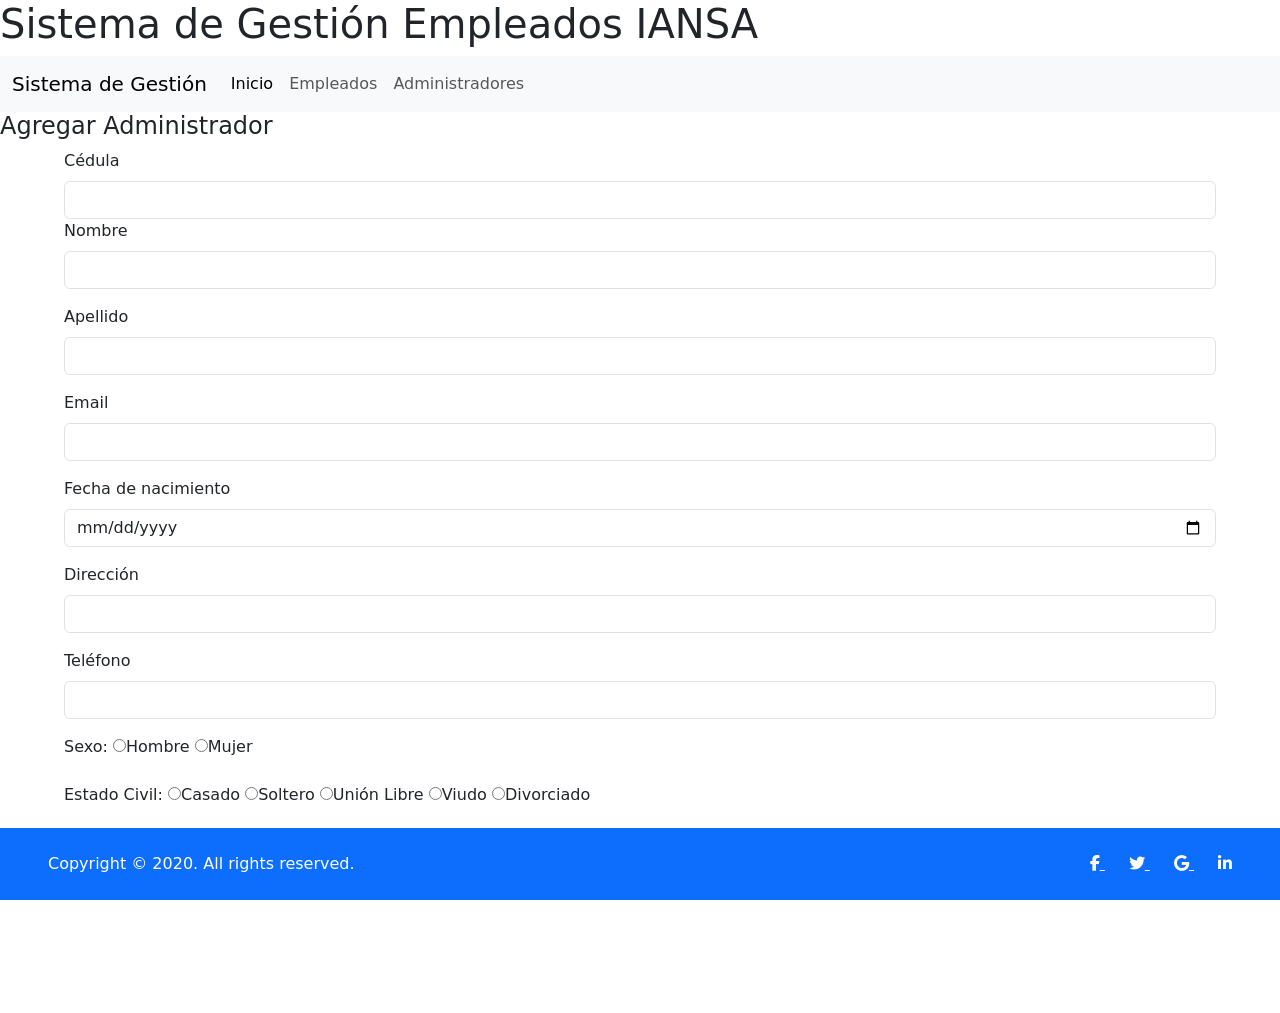
<file: templates/agregarAdministrador.html>
<!doctype html>
<html lang="en">

<head>
    <meta charset="utf-8">
    <meta name="viewport" content="width=device-width, initial-scale=1">
    <title>Agregar Empleado</title>
    <link href="https://cdn.jsdelivr.net/npm/bootstrap@5.0.2/dist/css/bootstrap.min.css" rel="stylesheet"
        integrity="sha384-EVSTQN3/azprG1Anm3QDgpJLIm9Nao0Yz1ztcQTwFspd3yD65VohhpuuCOmLASjC" crossorigin="anonymous">
    <link rel="stylesheet" href="https://cdnjs.cloudflare.com/ajax/libs/font-awesome/6.2.0/css/all.min.css">
    <link rel="stylesheet" href="../static/css/style.css">
</head>

<body>
    <h1>Sistema de Gestión Empleados IANSA</h1>


    <header>
        <nav class="navbar navbar-expand-lg navbar-light bg-light">
            <div class="container-fluid">
                <a class="navbar-brand" href="#"> Sistema de Gestión</a>
                <button class="navbar-toggler" type="button" data-bs-toggle="collapse" data-bs-target="#navbarScroll"
                    aria-controls="navbarScroll" aria-expanded="false" aria-label="Toggle navigation">
                    <span class="navbar-toggler-icon"></span>
                </button>
                <div class="collapse navbar-collapse" id="navbarScroll">
                    <ul class="navbar-nav me-auto my-2 my-lg-0 navbar-nav-scroll" style="--bs-scroll-height: 100px;">
                        <li class="nav-item">
                            <a class="nav-link active" aria-current="page" href="./index.html">Inicio</a>
                        </li>
                        <li class="nav-item">
                            <a class="nav-link" href="./gestionarEmpleados.html">Empleados</a>
                        </li>
                        <li class="nav-item">
                            <a class="nav-link" href="./gestionarAdministradores.html">Administradores</a>
                        </li>
                        <!-- <li class="nav-item dropdown">
                            <a class="nav-link dropdown-toggle" href="#" id="navbarScrollingDropdown" role="button"
                                data-bs-toggle="dropdown" aria-expanded="false">
                                Link
                            </a>
                            <ul class="dropdown-menu" aria-labelledby="navbarScrollingDropdown">
                                <li><a class="dropdown-item" href="#">Action</a></li>
                                <li><a class="dropdown-item" href="#">Another action</a></li>
                                <li>
                                    <hr class="dropdown-divider">
                                </li>
                                <li><a class="dropdown-item" href="#">Something else here</a></li>
                            </ul>
                        </li> -->
                    </ul>
                </div>
            </div>
        </nav>
        <h4>Agregar Administrador</h4>

    </header>

    <section>
        <form class="form1" action="" style="width: 90%; margin: auto;">
            <div class="mb-3">
                <label for="cedula" class="form-label">Cédula</label>
                <input type="text" class="form-control" id="cedula" aria-describedby="emailHelp">
                <div class="mb-3">
                    <label for="nombre" class="form-label">Nombre</label>
                    <input type="text" class="form-control" id="nombre">
                </div>
                <div class="mb-3">
                    <label for="apellido" class="form-label">Apellido</label>
                    <input type="text" class="form-control" id="apellido">
                </div>
                <div class="mb-3">
                    <label for="email" class="form-label">Email</label>
                    <input type="email" class="form-control" id="email">
                </div>
                <div class="mb-3">
                    <label for="fechanaci" class="form-label">Fecha de nacimiento</label>
                    <input type="date" class="form-control" id="naci">
                </div>
                <div class="mb-3">
                    <label for="direccion" class="form-label">Dirección</label>
                    <input type="text" class="form-control" id="direcion">
                </div>
                <div class="mb-3">
                    <label for="telefono" class="form-label">Teléfono</label>
                    <input type="number" class="form-control" id="telefono">
                </div>
                <div class="mb-3">
                    <label for="sexo" class="form-label">Sexo: </label>
                    <input type="radio" name="sexo" value="h" id="hombre">Hombre
                    <input type="radio" name="sexo" value="m" id="mujer">Mujer
                </div>
                <div class="mb-3">
                    <label for="estadocivil" class="form-label">Estado Civil: </label>
                    <input type="radio" name="estadocivil" value="cas" id="cas">Casado
                    <input type="radio" name="estadocivil" value="sol" id="sol">Soltero
                    <input type="radio" name="estadocivil" value="ul" id="ul">Unión Libre
                    <input type="radio" name="estadocivil" value="viu" id="viu">Viudo
                    <input type="radio" name="estadocivil" value="divo" id="divo">Divorciado
                </div>
                
                <a href="./gestionarAdministradores.html">
                    <button type="button" class="btn btn-danger">Cancelar</button>
                </a>
                <button type="button" class="btn btn-success" data-bs-toggle="modal"
                    data-bs-target="#exampleModal">Guardar</button>
            </div>
        </form>

        <!-- Modal -->
        <div class="modal fade" id="exampleModal" tabindex="-1" aria-labelledby="exampleModalLabel" aria-hidden="true">
            <div class="modal-dialog">
                <div class="modal-content">
                    <div class="modal-header">
                        <h5 class="modal-title" id="exampleModalLabel">Modal title</h5>
                        <button type="button" class="btn-close" data-bs-dismiss="modal" aria-label="Close"></button>
                    </div>
                    <div class="modal-body">
                        ¿Esta seguro de realizar el registro?
                    </div>
                    <div class="modal-footer">
                        <button type="button" class="btn btn-secondary" data-bs-dismiss="modal">Close</button>
                        <button type="button" onclick="registrarUsuario()" class="btn btn-primary">Confirmar</button>
                    </div>
                </div>
            </div>
        </div>
    </section>
    <footer>
        <div
          class="d-flex flex-column flex-md-row text-center text-md-start justify-content-between py-4 px-4 px-xl-5 bg-primary">
          <!-- Copyright -->
          <div class="text-white mb-3 mb-md-0">
            Copyright © 2020. All rights reserved.
          </div>
          <!-- Copyright -->
    
          <!-- Right -->
          <div>
            <a href="#!" class="text-white me-4">
              <i class="fab fa-facebook-f"></i>
            </a>
            <a href="#!" class="text-white me-4">
              <i class="fab fa-twitter"></i>
            </a>
            <a href="#!" class="text-white me-4">
              <i class="fab fa-google"></i>
            </a>
            <a href="#!" class="text-white">
              <i class="fab fa-linkedin-in"></i>
            </a>
          </div>
          <!-- Right -->
        </div>
      </footer>

    <script src="../static/js/agregar.js"></script>
    <script src="https://cdn.jsdelivr.net/npm/bootstrap@5.0.2/dist/js/bootstrap.bundle.min.js"
        integrity="sha384-MrcW6ZMFYlzcLA8Nl+NtUVF0sA7MsXsP1UyJoMp4YLEuNSfAP+JcXn/tWtIaxVXM"
        crossorigin="anonymous"></script>
</body>

</html>
</file>
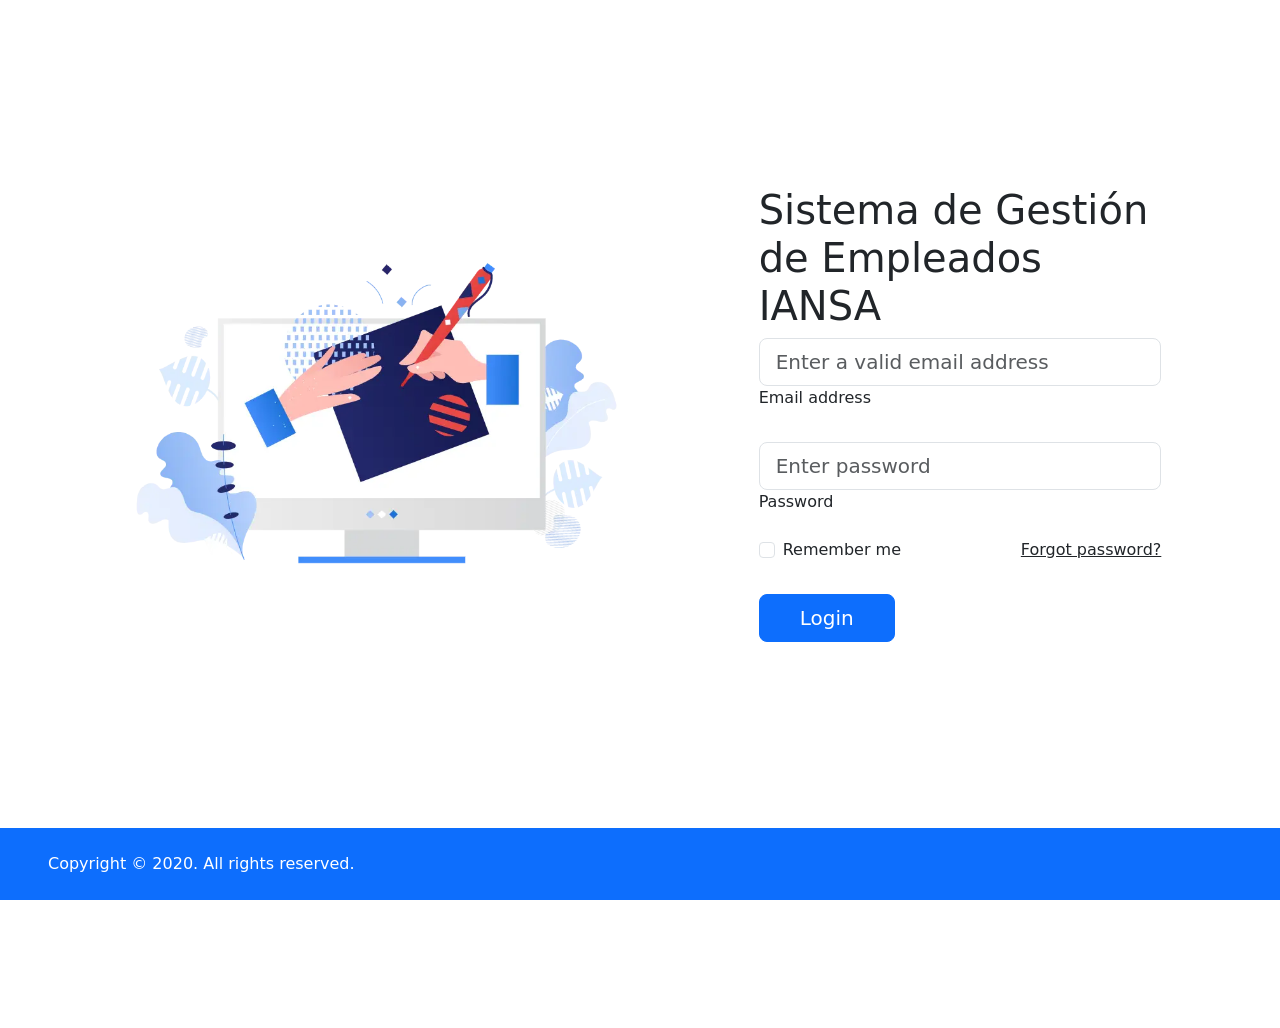
<file: templates/login.html>
<!DOCTYPE html>
<html lang="en">

<head>
    <meta charset="UTF-8">
    <meta http-equiv="X-UA-Compatible" content="IE=edge">
    <meta name="viewport" content="width=device-width, initial-scale=1.0">
    <link href="https://cdn.jsdelivr.net/npm/bootstrap@5.0.2/dist/css/bootstrap.min.css" rel="stylesheet"
        integrity="sha384-EVSTQN3/azprG1Anm3QDgpJLIm9Nao0Yz1ztcQTwFspd3yD65VohhpuuCOmLASjC" crossorigin="anonymous">

    <link rel="stylesheet" href="../static/css/style.css">
    <title>Login</title>
</head>

<body>
    <section class="vh-100">
        <div class="container-fluid h-custom">
            <div class="row d-flex justify-content-center align-items-center h-100">
                <div class="col-md-9 col-lg-6 col-xl-5">
                    <img src="../static/images/draw2.webp"
                        class="img-fluid" alt="Sample image">
                </div>
                <div class="col-md-8 col-lg-6 col-xl-4 offset-xl-1">
                    <h1>Sistema de Gestión de Empleados IANSA</h1>
                    <form>
                        <!-- Email input -->
                        <div class="form-outline mb-4">
                            <input type="email" id="form3Example3" class="form-control form-control-lg"
                                placeholder="Enter a valid email address" />
                            <label class="form-label" for="form3Example3">Email address</label>
                        </div>

                        <!-- Password input -->
                        <div class="form-outline mb-3">
                            <input type="password" id="form3Example4" class="form-control form-control-lg"
                                placeholder="Enter password" />
                            <label class="form-label" for="form3Example4">Password</label>
                        </div>

                        <div class="d-flex justify-content-between align-items-center">
                            <!-- Checkbox -->
                            <div class="form-check mb-0">
                                <input class="form-check-input me-2" type="checkbox" value="" id="form2Example3" />
                                <label class="form-check-label" for="form2Example3">
                                    Remember me
                                </label>
                            </div>
                            <a href="#!" class="text-body">Forgot password?</a>
                        </div>

                        <div class="text-center text-lg-start mt-4 pt-2">
                            <button type="button" class="btn btn-primary btn-lg"
                                style="padding-left: 2.5rem; padding-right: 2.5rem;">Login</button>
                            
                        </div>

                    </form>
                </div>
            </div>
        </div>
    
    </section>
    <footer>
        <div
          class="d-flex flex-column flex-md-row text-center text-md-start justify-content-between py-4 px-4 px-xl-5 bg-primary">
          <!-- Copyright -->
          <div class="text-white mb-3 mb-md-0">
            Copyright © 2020. All rights reserved.
          </div>
          <!-- Copyright -->
    
          <!-- Right -->
          <div>
            <a href="#!" class="text-white me-4">
              <i class="fab fa-facebook-f"></i>
            </a>
            <a href="#!" class="text-white me-4">
              <i class="fab fa-twitter"></i>
            </a>
            <a href="#!" class="text-white me-4">
              <i class="fab fa-google"></i>
            </a>
            <a href="#!" class="text-white">
              <i class="fab fa-linkedin-in"></i>
            </a>
          </div>
          <!-- Right -->
        </div>
      </footer>
</body>

</html>
</file>
<file: static/css/style.css>
.add-button {

    display: flex;
    justify-content: space-between;
    outline: 2px darkblue;
}

.divider:after,
.divider:before {
content: "";
flex: 1;
height: 1px;
background: #eee;
}
.h-custom {
height: calc(100% - 73px);
}
@media (max-width: 450px) {
.h-custom {
height: 100%;
}
}
footer {
    position:fixed;
    bottom:0px;
    width:100%;
 }

 body
{
    padding-bottom: 10%;
}

h5 {
    text-align: center;
}
</file>
